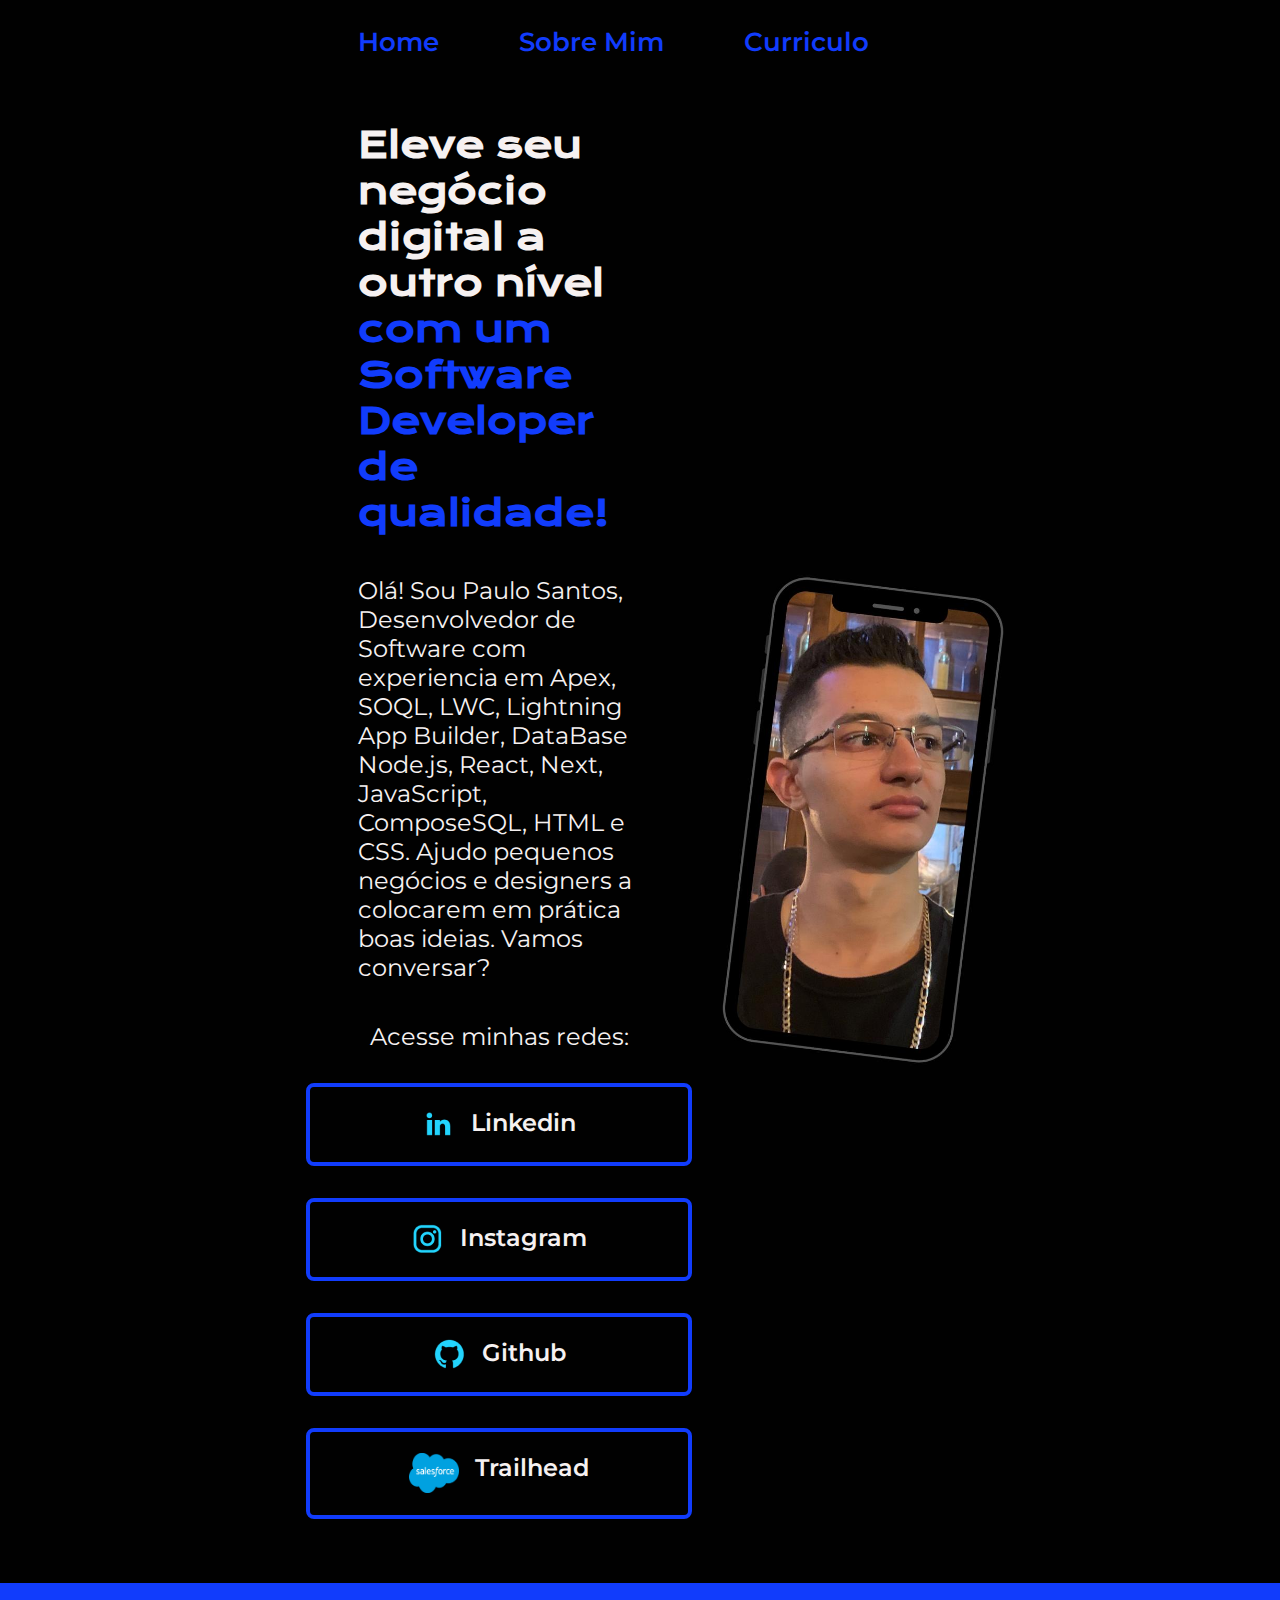
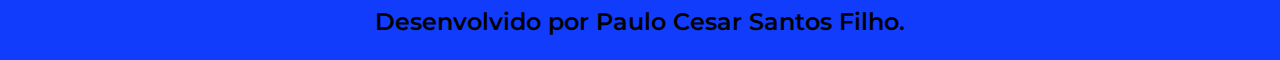
<file: index.html>
<!DOCTYPE html>
<html lang="pt-br">
  <head>
    <meta charset="UTF-8" />
    <meta http-equiv="X-UA-Compatible" content="IE=edge" />
    <meta name="viewport" content="width=device-width, initial-scale=1.0" />
    <title>Portfolio</title>
    <link rel="stylesheet" href="./styles/style.css" />
  </head>
  <body>
    <header class="cabecario">
      <nav class="cabecario__home">
        <a class="cabecario__home__link" href="./index.html">Home</a>
        <a class="cabecario__home__link" href="./abaut.html">Sobre Mim</a>
        <a class="cabecario__home__link" href="./curriculo.html">Curriculo</a>
      </nav>
    </header>

    <main class="apresentacao">
      <section class="apresentacao__conteudo">
        <h1 class="apresentacao__conteudo__titulo">
          Eleve seu negócio digital a outro nível
          <strong class="Destaque"
            >com um Software Developer de qualidade!</strong
          >
        </h1>

        <p class="apresentacao__conteudo__texto">
          Olá! Sou Paulo Santos, Desenvolvedor de Software com experiencia em Apex, SOQL, LWC, Lightning App Builder, DataBase
          Node.js, React, Next, JavaScript, ComposeSQL, HTML e
          CSS. Ajudo pequenos negócios e designers a colocarem em prática boas
          ideias. Vamos conversar?
        </p>
        <div class="apresentacao__buttons">
          <h2 class="apresentacao__buttons__redes">Acesse minhas redes:</h2>
          <a
            class="apresentacao__buttons__button"
            href="https://www.linkedin.com/in/paulo-cesar-s-10320a196/"
          >
            <img src="./imagens/linkedin.png" alt="Linkedin" />
            Linkedin</a>
          <a
            class="apresentacao__buttons__button"
            href="https://www.instagram.com/cesar_santos2.0/?next=%2F"
          >
            <img src="./imagens/instagram.png" alt="Instagram" />
            Instagram</a>
          <a
            class="apresentacao__buttons__button"
            href="https://github.com/CesarSantos2p0"
          >
            <img src="./imagens/github.png" alt="Github" />
            Github</a>
            <a
            class="apresentacao__buttons__button"
            href="https://www.salesforce.com/trailblazer/paulocesarsantosf"
          >
            <img class="img-salesforce" src="./imagens/salesforce-logo.png" alt="Trailhead" />
            Trailhead</a>
        </div>
      </section>

      <img
        class="apresentacao__imagem"
        src="./imagens/Imagem.jpeg"
        alt="Foto da Paulo Cesar Santos programandor"
      />
    </main>

    <footer class="Desenvolvido">
      <p>Desenvolvido por Paulo Cesar Santos Filho.</p>
    </footer>
  </body>
</html>
</file>
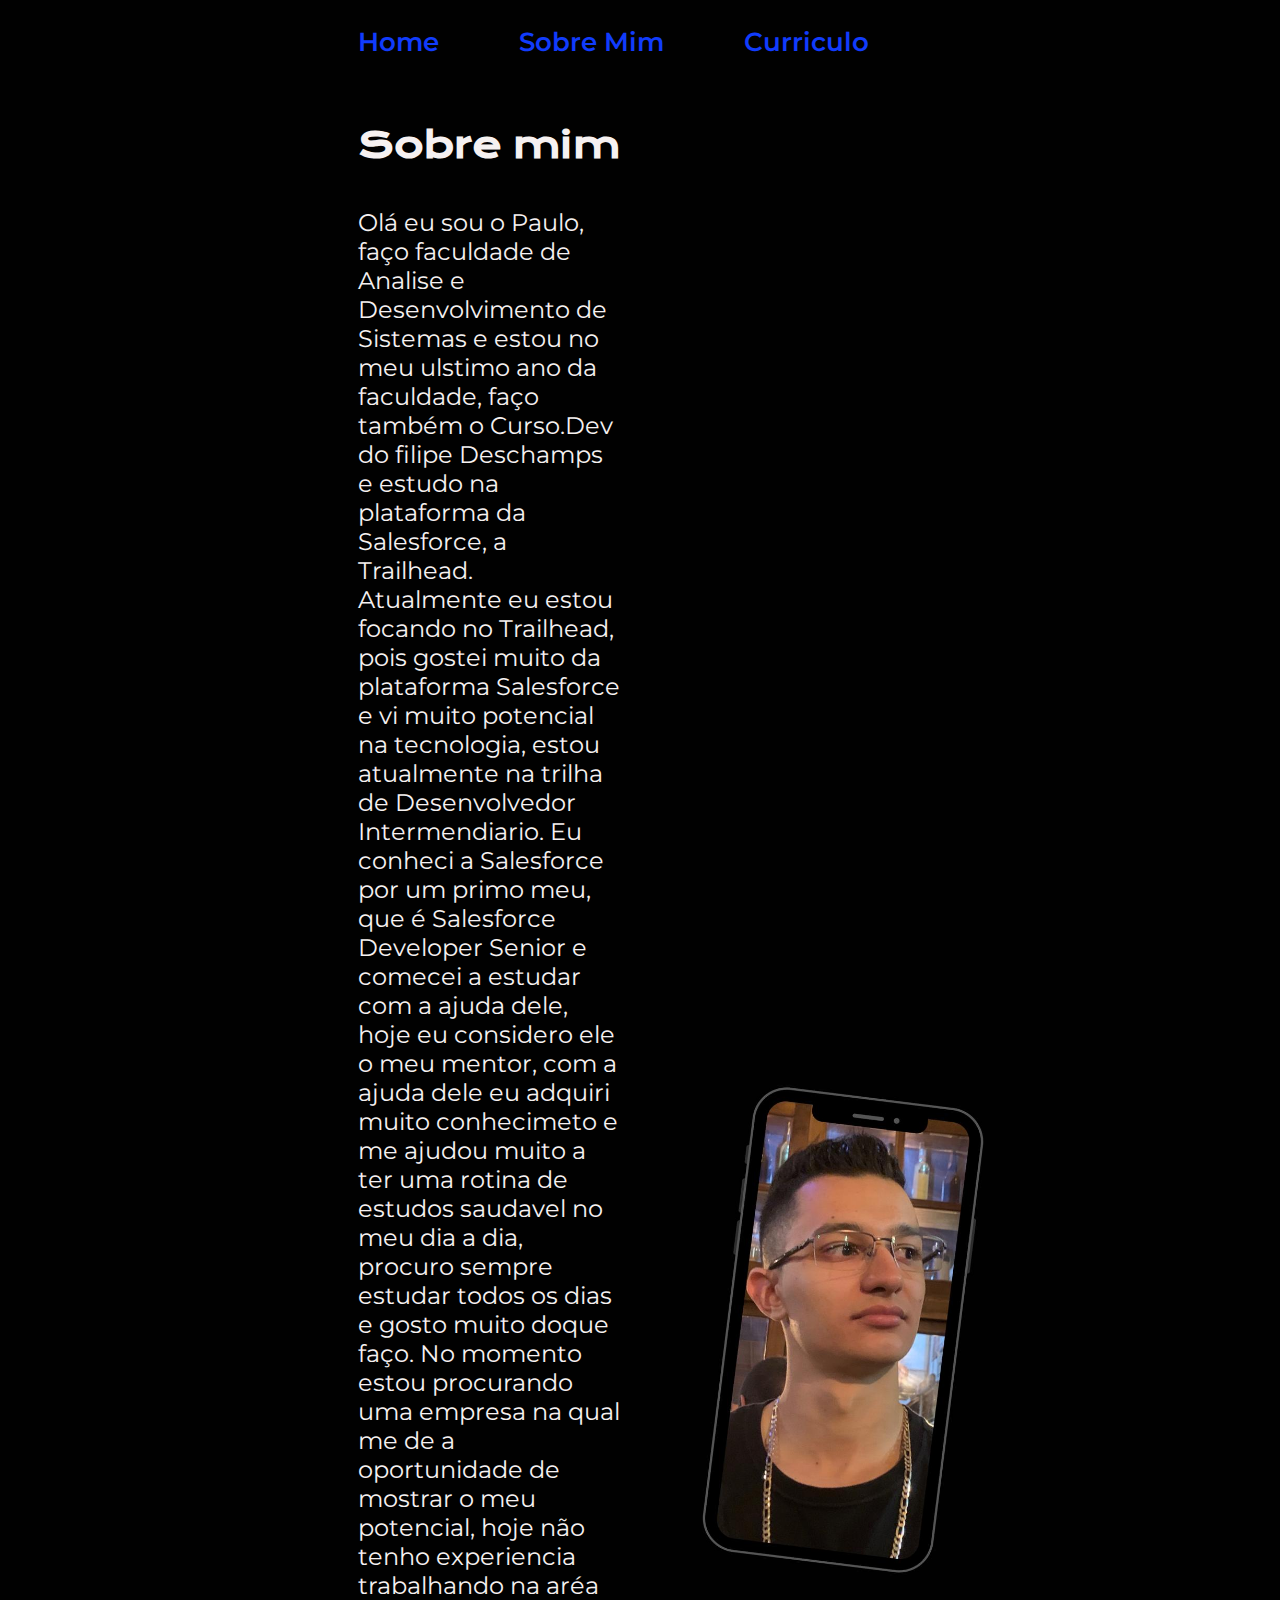
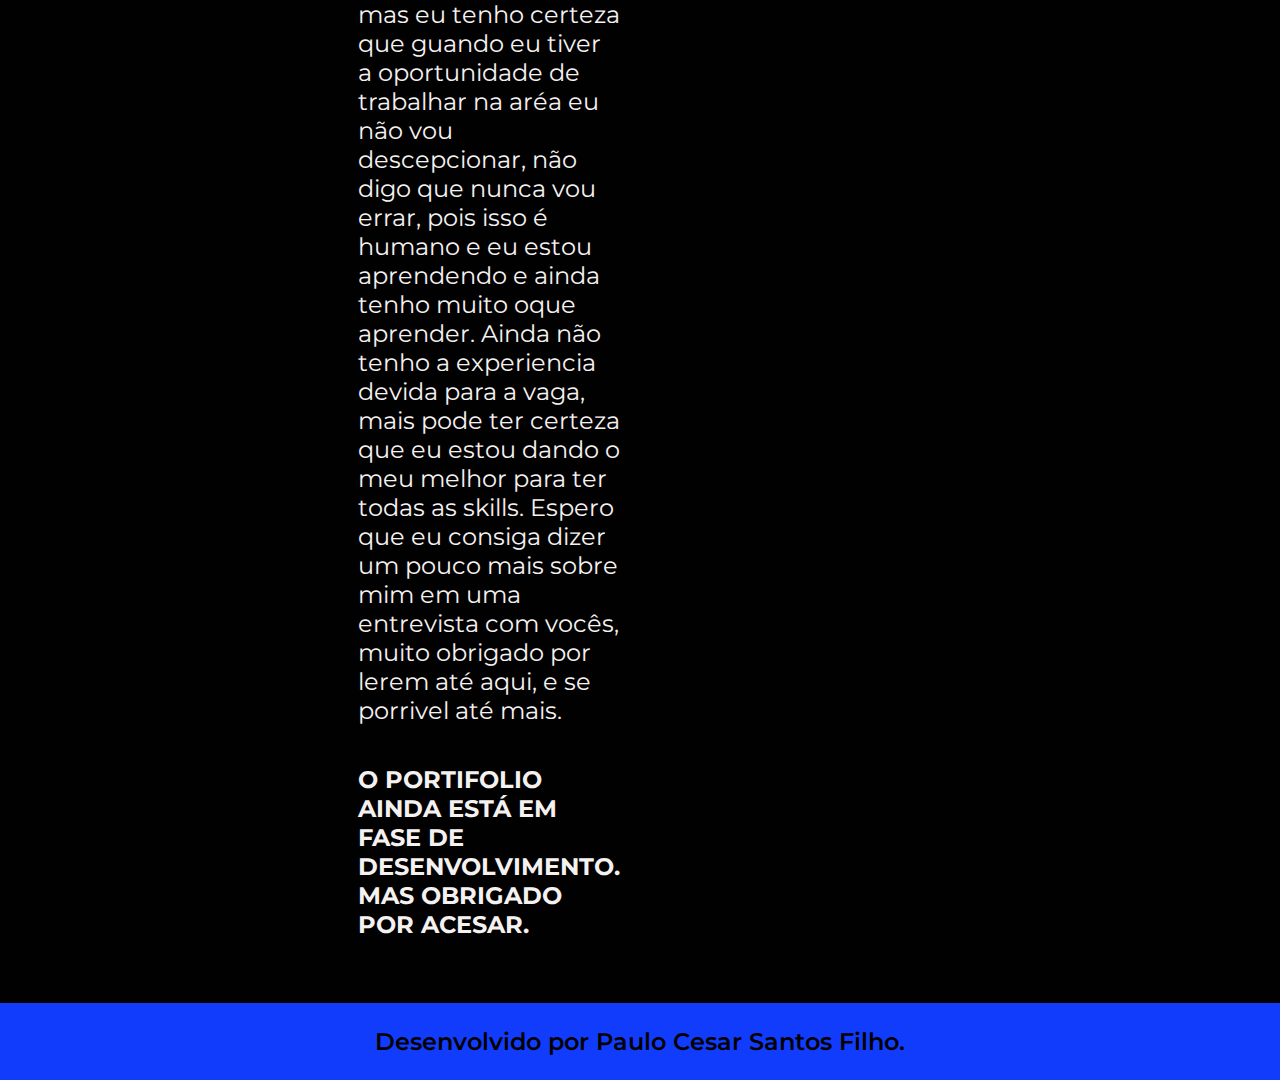
<file: abaut.html>
<!DOCTYPE html>
<html lang="pt-br">
<head>
    <meta charset="UTF-8">
    <meta http-equiv="X-UA-Compatible" content="IE=edge">
    <meta name="viewport" content="width=device-width, initial-scale=1.0">
    <title>About</title>
    <link rel="stylesheet" href="./styles/style.css">
</head>
<body>

    <header class="cabecario">
        <nav class="cabecario__home">
            <a class="cabecario__home__link" href="./index.html">Home</a>
            <a class="cabecario__home__link" href="./abaut.html">Sobre Mim</a>
            <a class="cabecario__home__link" href="./curriculo.html">Curriculo</a>
        </nav>
    </header>

    <main class="apresentacao">

        <section class="apresentacao__conteudo">
            <h1 class="apresentacao__conteudo__titulo">Sobre mim</h1>
            <p class="apresentacao__conteudo__texto">  Olá eu sou o Paulo, faço faculdade de Analise e Desenvolvimento de Sistemas e estou no meu ulstimo ano da faculdade, faço também o Curso.Dev do filipe Deschamps e estudo na plataforma da Salesforce, a Trailhead. Atualmente eu estou focando no Trailhead, pois gostei muito da plataforma Salesforce e vi muito potencial na tecnologia, estou atualmente na trilha de Desenvolvedor Intermendiario. 
                Eu conheci a Salesforce por um primo meu, que é Salesforce Developer Senior e comecei a estudar com a ajuda dele, hoje eu considero ele o meu mentor, com a ajuda dele eu adquiri muito conhecimeto e me ajudou muito a ter uma rotina de estudos saudavel no meu dia a dia, procuro sempre estudar todos os dias e gosto muito doque faço. 
                No momento estou procurando uma empresa na qual me de a oportunidade de mostrar o meu potencial, hoje não tenho experiencia trabalhando na aréa mas eu tenho certeza que guando eu tiver a oportunidade de trabalhar na aréa eu não vou descepcionar, não digo que nunca vou errar, pois isso é humano e eu estou aprendendo e ainda tenho muito oque aprender.
                Ainda não tenho a experiencia devida para a vaga, mais pode ter certeza que eu estou dando o meu melhor para ter todas as skills.
                Espero que eu consiga dizer um pouco mais sobre mim em uma entrevista com vocês, muito obrigado por lerem até aqui, e se porrivel até mais.</p>
            <p class="apresentacao__conteudo__texto"> <strong> O PORTIFOLIO AINDA ESTÁ EM FASE DE DESENVOLVIMENTO. MAS OBRIGADO POR ACESAR. </strong> </p>
        </section>

        <img class="apresentacao__imagem" src="./imagens/Imagem.jpeg" alt="Imagem">

    </main>

    <footer class="Desenvolvido">
        <p>Desenvolvido por Paulo Cesar Santos Filho.</p>
    </footer>

</body>
</html>
</file>
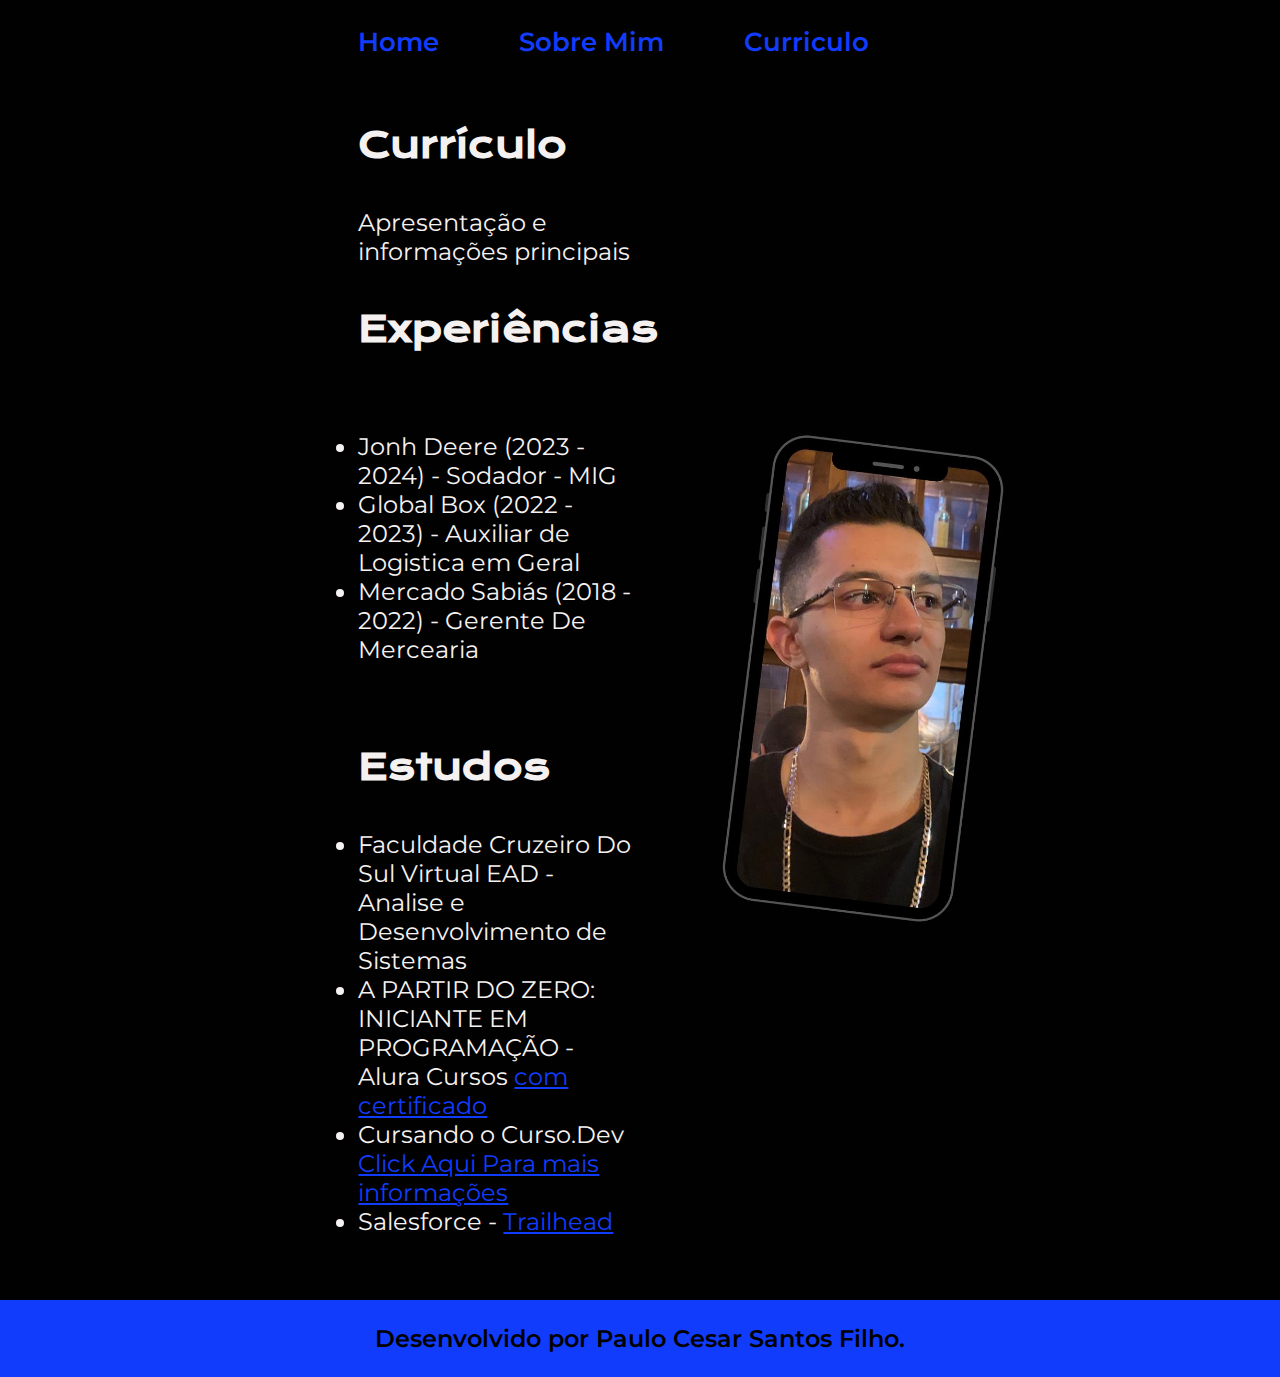
<file: curriculo.html>
<!DOCTYPE html>
<html lang="pt-br">
<head>
    <meta charset="UTF-8">
    <meta http-equiv="X-UA-Compatible" content="IE=edge">
    <meta name="viewport" content="width=device-width, initial-scale=1.0">
    <title>Curriculo</title>
    <link rel="stylesheet" href="./styles/style.css">
</head>
<body>
    <header class="cabecario">
        <nav class="cabecario__home">
            <a class="cabecario__home__link" href="./index.html">Home</a>
            <a class="cabecario__home__link" href="./abaut.html">Sobre Mim</a>
            <a class="cabecario__home__link" href="./curriculo.html">Curriculo</a>
        </nav>
    </header>
    
    <main class="apresentacao">

        <section class="apresentacao__conteudo">

            <h1 class="apresentacao__conteudo__titulo">Currículo</h1>
            <p class="apresentacao__conteudo__texto">
                Apresentação e informações principais
            </p>
            <h2 class="apresentacao__conteudo__titulo">Experiências</h2>
            <p class="apresentacao__conteudo__texto">
            <ul class="apresentacao__conteudo__texto">
                <li> Jonh Deere (2023 - 2024) - Sodador - MIG </li>
                <li> Global Box (2022 - 2023) - Auxiliar de Logistica em Geral </li>
                <li> Mercado Sabiás (2018 - 2022) - Gerente De Mercearia </li>
            </ul>
            </p>
            <h2 class="apresentacao__conteudo__titulo">Estudos</h2>
            <div class="apresentacao__conteudo__texto">
            <ul class="apresentacao__conteudo__texto">
                <li>Faculdade Cruzeiro Do Sul Virtual EAD - Analise e Desenvolvimento de Sistemas</li>
                <li>A PARTIR DO ZERO: INICIANTE EM PROGRAMAÇÃO - Alura Cursos <a href="https://cursos.alura.com.br/user/paulocesarsantospaulo/degree-programacao-531534/certificate">com certificado</a></li>
                <li>Cursando o Curso.Dev <a href="https://curso.dev/web/aulas">Click Aqui Para mais informações</a></li>
                <li>Salesforce - <a href="https://www.salesforce.com/trailblazer/paulocesarsantosf">Trailhead</a></li>
            </ul>
            </div>    
        </section>

        <img class="apresentacao__imagem" src="./imagens/Imagem.jpeg" alt="Foto da Joana Santos programando">

    </main> 

    <footer class="Desenvolvido">
        <p>Desenvolvido por Paulo Cesar Santos Filho.</p>
    </footer>

</body>
</html>
</file>
<file: styles/style.css>
@import url('https://fonts.googleapis.com/css2?family=Krona+One&family=Montserrat:wght@400;600&display=swap');

:root {
    --cor-detaque: #113CFC;
    --cor-secundaria: #010101;
    --cor-tercearia: #F6F1F1;
    --cor-hover: #213E3B;

    --font-primaria:  'Montserrat', sans-serif;
    --font-secundaria: 'Krona One', sans-serif;
}

* {
    margin: 0;
    padding: 0;
}

body {
    box-sizing: border-box;
    background-color: var(--cor-secundaria);
    color: var(--cor-tercearia);
} 

.img-salesforce{
    height: 40px;
    width: 50px;
}

a{
    color: #113CFC;
}

.cabecario {
    padding: 2% 0% 0% 28%;
}

.cabecario__home {
    display: flex;
    gap: 80px;
}

.cabecario__home__link {
    font-family: var(--font-primaria);
    font-weight: 600;
    font-size: 1.62rem;
    color: var(--cor-detaque);
    text-decoration: none;
}

.Destaque {
    color: var(--cor-detaque);
}

.apresentacao {
    padding: 5% 28%;
    display: flex;
    align-items: center;
    justify-content: space-between;
    gap: 82px;
}

.apresentacao__imagem {
    width: 50%;
}

.apresentacao__conteudo {
    width: 50%;
    display: flex;
    flex-direction: column;
    gap: 40px;
}

.apresentacao__conteudo__titulo {
    font-family: var(--font-secundaria);
    font-size: 2.25rem;
}

.apresentacao__conteudo__texto {
    font-family: var(--font-secundaria);
    font-family: var(--font-primaria);
    font-size: 1.5rem;
}

.apresentacao__buttons {
    display: flex;
    flex-direction: column;
    align-items: center;
    justify-content: space-between;
    gap: 32px;
}

.apresentacao__buttons__redes {
    font-family: var(--font-primaria);
    font-weight: 400;
    font-size: 1.5rem;
}

.apresentacao__buttons__button {
    justify-content: center;
    gap: 16px;
    display: flex;
    border: 4px solid var(--cor-detaque);
    width: 378px;
    text-align: center;
    border-radius: 8px;
    font-size: 1.5rem;
    padding: 21.5px 0;
    text-decoration: none;
    color: var(--cor-tercearia);
    font-weight: 600;
    font-family: var(--font-primaria);
}

/*quando o mause passar por cima*/

.apresentacao__buttons__button:hover {
    background-color: var(--cor-hover);
}

.Desenvolvido {
    color: var(--cor-secundaria);
    background-color: var(--cor-detaque);
    text-align: center;
    padding: 24px;
    font-family: var(--font-primaria);
    font-size:  1.5rem;
    font-weight: 600;
}

@media (max-width: 1200px) {

    .cabecario {
        padding: 10%;
    }

    .cabecario__home {
        justify-content: center;
    }

    .apresentacao {
        flex-direction: column-reverse;
        padding: 5%;
    }
    .apresentacao__conteudo {
        width: auto;
    }
}
</file>
